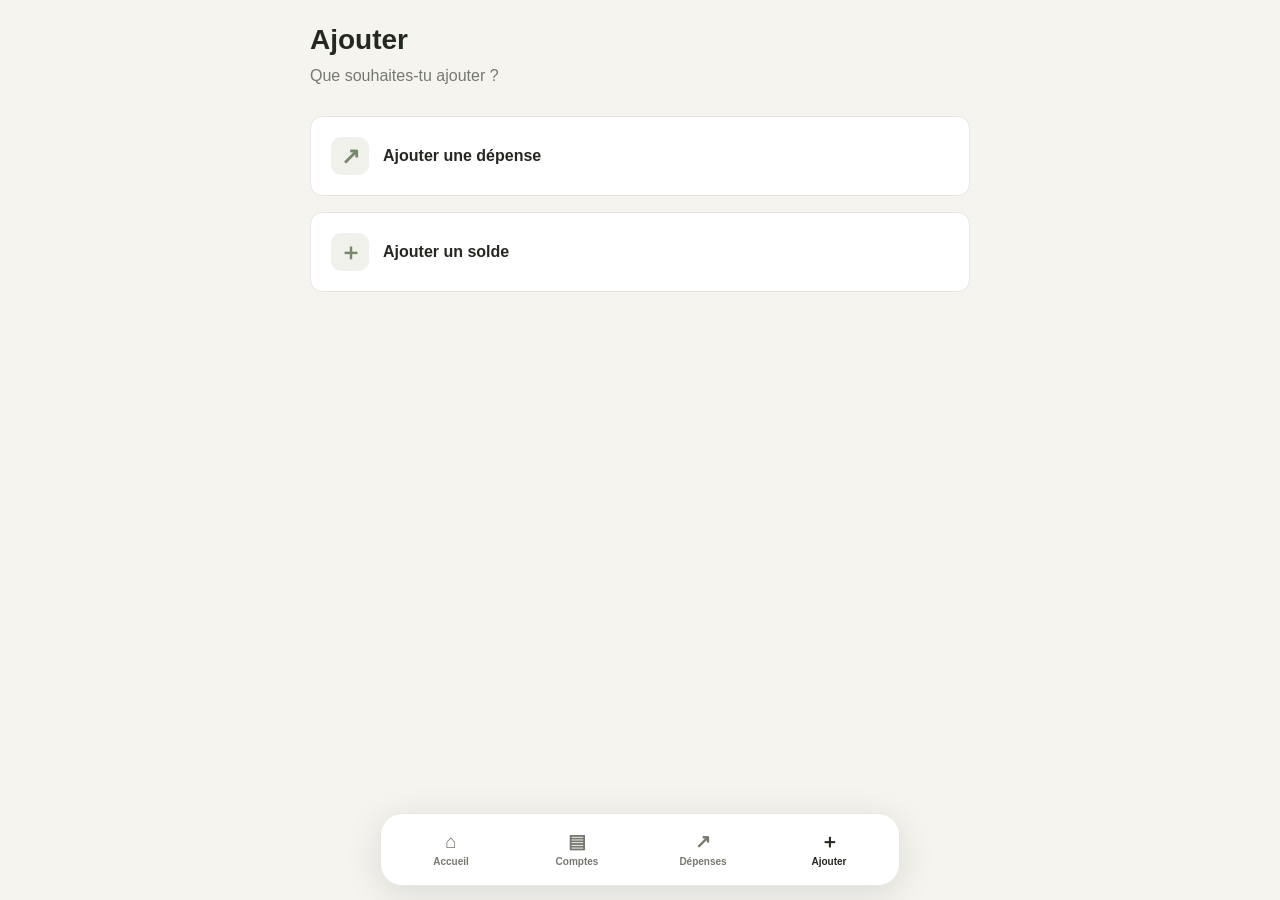
<file: ajout.html>
<!DOCTYPE html>
<html lang="fr">
<head>
    <meta charset="UTF-8">
    <meta name="viewport" content="width=device-width, initial-scale=1.0">
    <title>Ajouter une opération</title>

    <style>
        :root {
            --background: #f5f4ef;
            --card: #ffffff;
            --text: #252820;
            --muted: #77796f;
            --green: #78866b;
            --border: #e8e6df;
        }

        * {
            box-sizing: border-box;
        }

        body {
            margin: 0;
            padding: 24px 20px 110px;
            background: var(--background);
            color: var(--text);
            font-family: Arial, sans-serif;
        }

        h1 {
            margin: 0 0 8px;
            font-size: 28px;
        }

        p {
            margin: 0 0 28px;
            color: var(--muted);
            line-height: 1.5;
        }

        .boutons {
            display: flex;
            flex-direction: column;
            gap: 16px;
        }

        .bouton {
            display: flex;
            align-items: center;
            gap: 14px;
            padding: 20px;
            background: var(--card);
            color: var(--text);
            text-decoration: none;
            border: 1px solid var(--border);
            border-radius: 12px;
            font-size: 16px;
            font-weight: bold;
            transition: border-color 0.2s, color 0.2s;
        }

        .bouton:hover {
            border-color: var(--green);
            color: var(--green);
        }

        .bouton .icone {
            display: flex;
            align-items: center;
            justify-content: center;
            width: 38px;
            height: 38px;
            flex-shrink: 0;
            background: #f0f1eb;
            color: var(--green);
            border-radius: 10px;
            font-size: 23px;
        }

        /* Navigation principale, identique aux autres pages */
        .navigation {
            position: fixed;
            z-index: 100;
            left: 50%;
            bottom: 14px;
            transform: translateX(-50%);
            width: min(520px,calc(100% - 24px));
            display: grid;
            grid-template-columns: repeat(4,1fr);
            gap: 4px;
            padding: 9px;
            background: rgba(255,255,255,.96);
            border: 1px solid var(--border);
            border-radius: 22px;
            box-shadow: 0 8px 35px rgba(48,55,47,.13);
            backdrop-filter: blur(14px);
        }

        .navigation a {
            display: flex;
            flex-direction: column;
            align-items: center;
            justify-content: center;
            gap: 5px;
            min-width: 0;
            padding: 9px 4px;
            border-radius: 14px;
            color: var(--muted);
            text-decoration: none;
            font-size: 10px;
            font-weight: 600;
            transition: background .2s,color .2s;
        }

        .navigation a span {
            font-size: 19px;
            line-height: 1;        
        }

        .navigation a.active {
            background: var(--primary-light);
            color: var(--primary-dark);
        }

        @media (min-width: 600px) {
            body {
                max-width: 700px;
                margin: 0 auto;
            }
        }
    </style>
</head>

<body>
    <main>
        <h1>Ajouter</h1>
        <p>Que souhaites-tu ajouter ?</p>

        <div class="boutons">
            <a class="bouton" href="https://script.google.com/macros/s/AKfycbwy9_nBx5ci1c2OsUgsPRTZxcuZA3Q5yYS9iT3ccC1-tiB_ds6IxLBNsI5DFqq1qHrh/exec">
                <span class="icone" aria-hidden="true">↗</span>
                <span>Ajouter une dépense</span>
            </a>

            <a class="bouton" href="https://script.google.com/macros/s/AKfycbzUiVQjd34Ylg2jyECbT_Qr-pIAqEG1r7AdeXM3NuwIX8KFopw7viXG_eongm7I8uKkbA/exec">
                <span class="icone" aria-hidden="true">＋</span>
                <span>Ajouter un solde</span>
            </a>
        </div>
    </main>

    <nav class="navigation" aria-label="Navigation principale">
        <a href="index.html">
            <span aria-hidden="true">⌂</span>
            Accueil
        </a>
        <a href="comptes.html">
            <span aria-hidden="true">▤</span>
            Comptes
        </a>
        <a href="depenses.html">
            <span aria-hidden="true">↗</span>
            Dépenses
        </a>
        <a href="ajout.html" class="active" aria-current="page">
            <span aria-hidden="true">＋</span>
            Ajouter
        </a>
    </nav>
</body>
</html>
</file>
